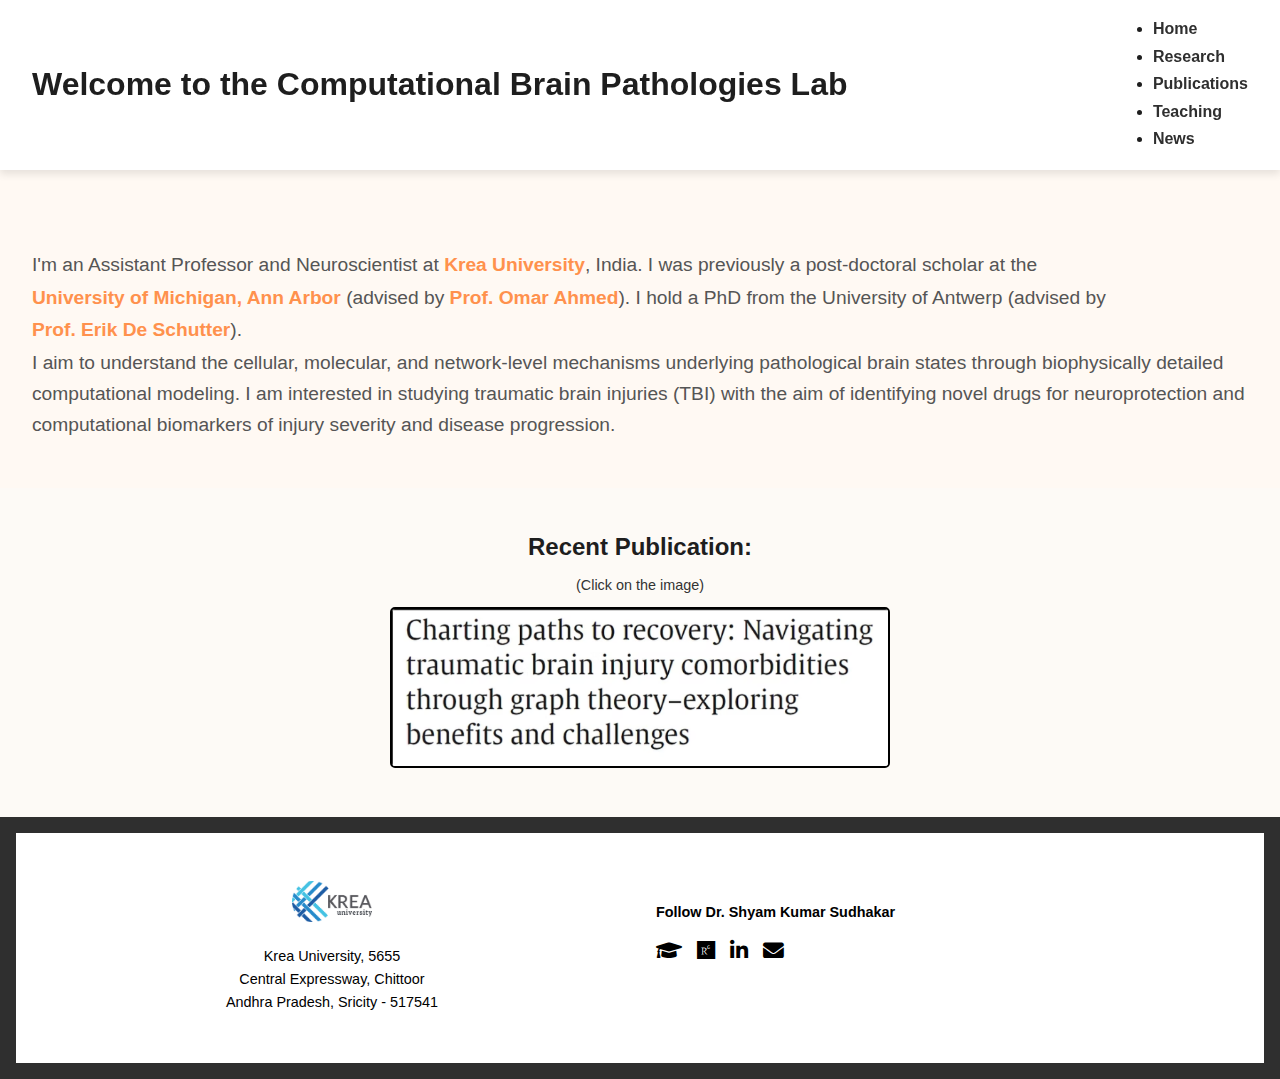
<file: index.html>
<!DOCTYPE html>
<html lang="en">
<head>
    <meta charset="UTF-8">
    <meta name="viewport" content="width=device-width, initial-scale=1.0">
    <title>Shyam Sudhakar - Home</title>
    <link rel="stylesheet" href="styles.css">
    <script src="script.js"></script>
    <link rel="stylesheet" href="https://cdnjs.cloudflare.com/ajax/libs/font-awesome/5.15.4/css/all.min.css">
<body>
    <header>
        <h1>Welcome to the Computational Brain Pathologies Lab</h1>
        <nav>
            <ul>
                <li><a href="index.html">Home</a></li>
                <li><a href="research.html">Research</a></li>
                <li><a href="publications.html">Publications</a></li>
                <li><a href="teaching.html">Teaching</a></li>
                <li><a href="news.html">News</a></li>
            </ul>
        </nav>
    </header>
    
    <section class="hero">
        <p>I'm an Assistant Professor and Neuroscientist at <a href="https://krea.edu.in/">Krea University</a>, India. I was previously a post-doctoral scholar at the <a href="https://umich.edu/">University of Michigan, Ann Arbor</a> (advised by <a href="https://www.omarlab.org/">Prof. Omar Ahmed</a>). I hold a PhD from the University of Antwerp (advised by <a href="https://groups.oist.jp/cnu/erik-de-schutter">Prof. Erik De Schutter</a>).</p>
        <p>I aim to understand the cellular, molecular, and network-level mechanisms underlying pathological brain states through biophysically detailed computational modeling. I am interested in studying traumatic brain injuries (TBI) with the aim of identifying novel drugs for neuroprotection and computational biomarkers of injury severity and disease progression.</p>
    </section>
    
<style>
  .content {
    text-align: center;
    margin: 40px 0;
  }

  .content h2 {
    font-size: 1.5em;
    margin-bottom: 0.3em;
  }

  .content p {
    font-size: 0.9em;
    color: #333;
    margin-bottom: 10px;
  }

  .publication-img {
    max-width: 500px;
    width: 100%;
    height: auto;
    border: 2px solid #000; /* Optional for nice framing */
    border-radius: 5px;
    transition: transform 0.3s;
  }

  .publication-img:hover {
    transform: scale(1.03);
    cursor: pointer;
  }
</style>

<section class="content">
  <h2>Recent Publication:</h2>
  <p>(Click on the image)</p>
  <a href="https://www.sciencedirect.com/science/article/pii/S2949921624000024" target="_blank" rel="noopener noreferrer">
    <img src="images/thumbnail.png" alt="Recent publication" class="publication-img">
  </a>
</section>


    <footer>
            <div class="footer-top">
        <div class="footer-container">
          <div class="footer-section">
            <img src="Krea Logo.png" alt="KRea Logo" class="footer-logo" />
            <p>Krea University, 5655<br>Central Expressway, Chittoor <br>Andhra Pradesh, Sricity - 517541</p>
          </div>
          <div class="footer-section">

           <style>
  .social-follow-container {
    display: flex;
    flex-direction: column;
    align-items: flex-start; /* Align to the left, change to center if needed */
    gap: 10px;
    margin-top: 20px;
  }

  .social-follow-container h4 {
    margin: 0;
  }

  .social-icons {
    display: flex;
    gap: 15px;
    font-size: 24px;
  }

  .social-icons a {
    color: #000;
    transition: color 0.3s;
  }

  .social-icons a:hover {
    color: #0077b5;
  }
</style>

<div class="social-follow-container">
  <h4>Follow Dr. Shyam Kumar Sudhakar</h4>
  <div class="social-icons">
    <a href="https://scholar.google.com/citations?user=Zm7WsIsAAAAJ" target="_blank" title="Google Scholar">
      <i class="fas fa-graduation-cap"></i>
    </a>
    <a href="https://www.researchgate.net/profile/Shyam-Sudhakar-4" target="_blank" title="ResearchGate">
      <i class="fab fa-researchgate"></i>
    </a>
    <a href="https://www.linkedin.com/in/shyam-kumar-sudhakar-6b953118a/" target="_blank" title="LinkedIn">
      <i class="fab fa-linkedin-in"></i>
    </a>
    <a href="mailto:shyamkumar.sudhakar@krea.edu.in" target="_blank" title="Email">
      <i class="fas fa-envelope"></i>
    </a>
  </div>
</div>

    
      <script src="script.js"></script>
      <!-- AOS Animation -->
<script src="https://unpkg.com/aos@2.3.1/dist/aos.js"></script>
<link href="https://unpkg.com/aos@2.3.1/dist/aos.css" rel="stylesheet" />
<script>
  AOS.init({
    duration: 1000,
    once: true
  });
</script>
</body>
</html>
</file>
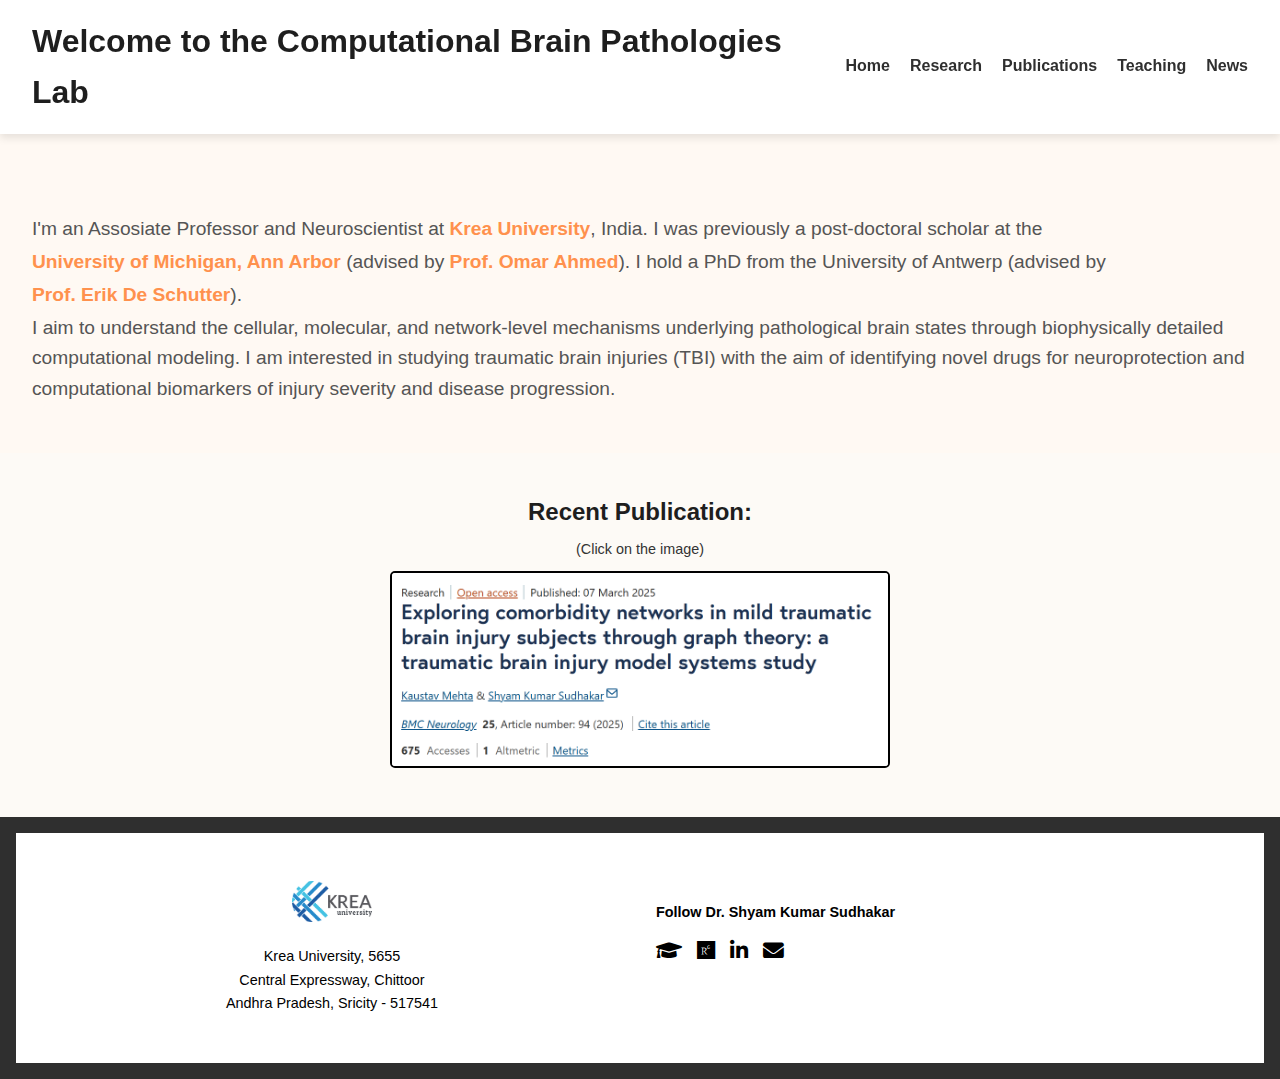
<file: public/index.html>
<!DOCTYPE html>
<html lang="en">
<head>
    <meta charset="UTF-8">
    <meta name="viewport" content="width=device-width, initial-scale=1.0">
    <title>Shyam Sudhakar - Home</title>
    <link rel="stylesheet" href="styles.css">
    <script src="script.js" defer></script>
    <link rel="stylesheet" href="https://cdnjs.cloudflare.com/ajax/libs/font-awesome/5.15.4/css/all.min.css">
<body>
<header>
  <h1>Welcome to the Computational Brain Pathologies Lab</h1>
  <button class="menu-toggle" onclick="toggleMenu()">☰</button>

  <nav id="navbar">
    <ul>
      <li><a href="index.html">Home</a></li>
      <li><a href="research.html">Research</a></li>
      <li><a href="publications.html">Publications</a></li>
      <li><a href="teaching.html">Teaching</a></li>
      <li><a href="news.html">News</a></li>
    </ul>
  </nav>
</header>


    
    <section class="hero">
        <p>I'm an Assosiate Professor and Neuroscientist at <a href="https://krea.edu.in/">Krea University</a>, India. I was previously a post-doctoral scholar at the <a href="https://umich.edu/">University of Michigan, Ann Arbor</a> (advised by <a href="https://www.omarlab.org/">Prof. Omar Ahmed</a>). I hold a PhD from the University of Antwerp (advised by <a href="https://www.oist.jp/research/research-units/cnu/erik-de-schutter">Prof. Erik De Schutter</a>).</p>
        <p>I aim to understand the cellular, molecular, and network-level mechanisms underlying pathological brain states through biophysically detailed computational modeling. I am interested in studying traumatic brain injuries (TBI) with the aim of identifying novel drugs for neuroprotection and computational biomarkers of injury severity and disease progression.</p>
    </section>
    
<style>
  .content {
    text-align: center;
    margin: 40px 0;
  }

  .content h2 {
    font-size: 1.5em;
    margin-bottom: 0.3em;
  }

  .content p {
    font-size: 0.9em;
    color: #333;
    margin-bottom: 10px;
  }

  .publication-img {
    max-width: 500px;
    width: 100%;
    height: auto;
    border: 2px solid #000; /* Optional for nice framing */
    border-radius: 5px;
    transition: transform 0.3s;
  }

  .publication-img:hover {
    transform: scale(1.03);
    cursor: pointer;
  }
</style>

<section class="content">
  <h2>Recent Publication:</h2>
  <p>(Click on the image)</p>
  <a href="https://bmcneurol.biomedcentral.com/articles/10.1186/s12883-025-04102-x" target="_blank" rel="noopener noreferrer">
<img src="images/Recent_Publications.png" alt="Recent publication" class="publication-img">

  </a>
</section>


    <footer>
            <div class="footer-top">
        <div class="footer-container">
          <div class="footer-section">
            <img src="[data-uri]" alt="KRea Logo" class="footer-logo" />
            <p>Krea University, 5655<br>Central Expressway, Chittoor <br>Andhra Pradesh, Sricity - 517541</p>
          </div>
          <div class="footer-section">

           <style>
  .social-follow-container {
    display: flex;
    flex-direction: column;
    align-items: flex-start;
    gap: 10px;
    margin-top: 20px;
  }

  .social-follow-container h4 {
    margin: 0;
  }

  .social-icons {
    display: flex;
    gap: 15px;
    font-size: 24px;
  }

  .social-icons a {
    color: #000;
    transition: color 0.3s;
  }

  .social-icons a:hover {
    color: #0077b5;
  }
</style>

<div class="social-follow-container">
  <h4>Follow Dr. Shyam Kumar Sudhakar</h4>
  <div class="social-icons">
    <a href="https://scholar.google.com/citations?user=Zm7WsIsAAAAJ" target="_blank" title="Google Scholar">
      <i class="fas fa-graduation-cap"></i>
    </a>
    <a href="https://www.researchgate.net/profile/Shyam-Sudhakar-4" target="_blank" title="ResearchGate">
      <i class="fab fa-researchgate"></i>
    </a>
    <a href="https://www.linkedin.com/in/shyam-kumar-sudhakar-6b953118a/" target="_blank" title="LinkedIn">
      <i class="fab fa-linkedin-in"></i>
    </a>
    <a href="mailto:shyamkumar.sudhakar@krea.edu.in" target="_blank" title="Email">
      <i class="fas fa-envelope"></i>
    </a>
  </div>
</div>

    
      <script src="script.js"></script>
<script src="https://unpkg.com/aos@2.3.1/dist/aos.js"></script>
<link href="https://unpkg.com/aos@2.3.1/dist/aos.css" rel="stylesheet" />
<script>
  AOS.init({
    duration: 1000,
    once: true
  });
  function toggleMenu() {
    const nav = document.getElementById('navbar');
    nav.classList.toggle('show');
  }

  // Optional: close nav when a link is clicked
  document.querySelectorAll('#navbar a').forEach(link => {
    link.addEventListener('click', () => {
      document.getElementById('navbar').classList.remove('show');
    });
  });
</script>
</body>
</html>
</file>
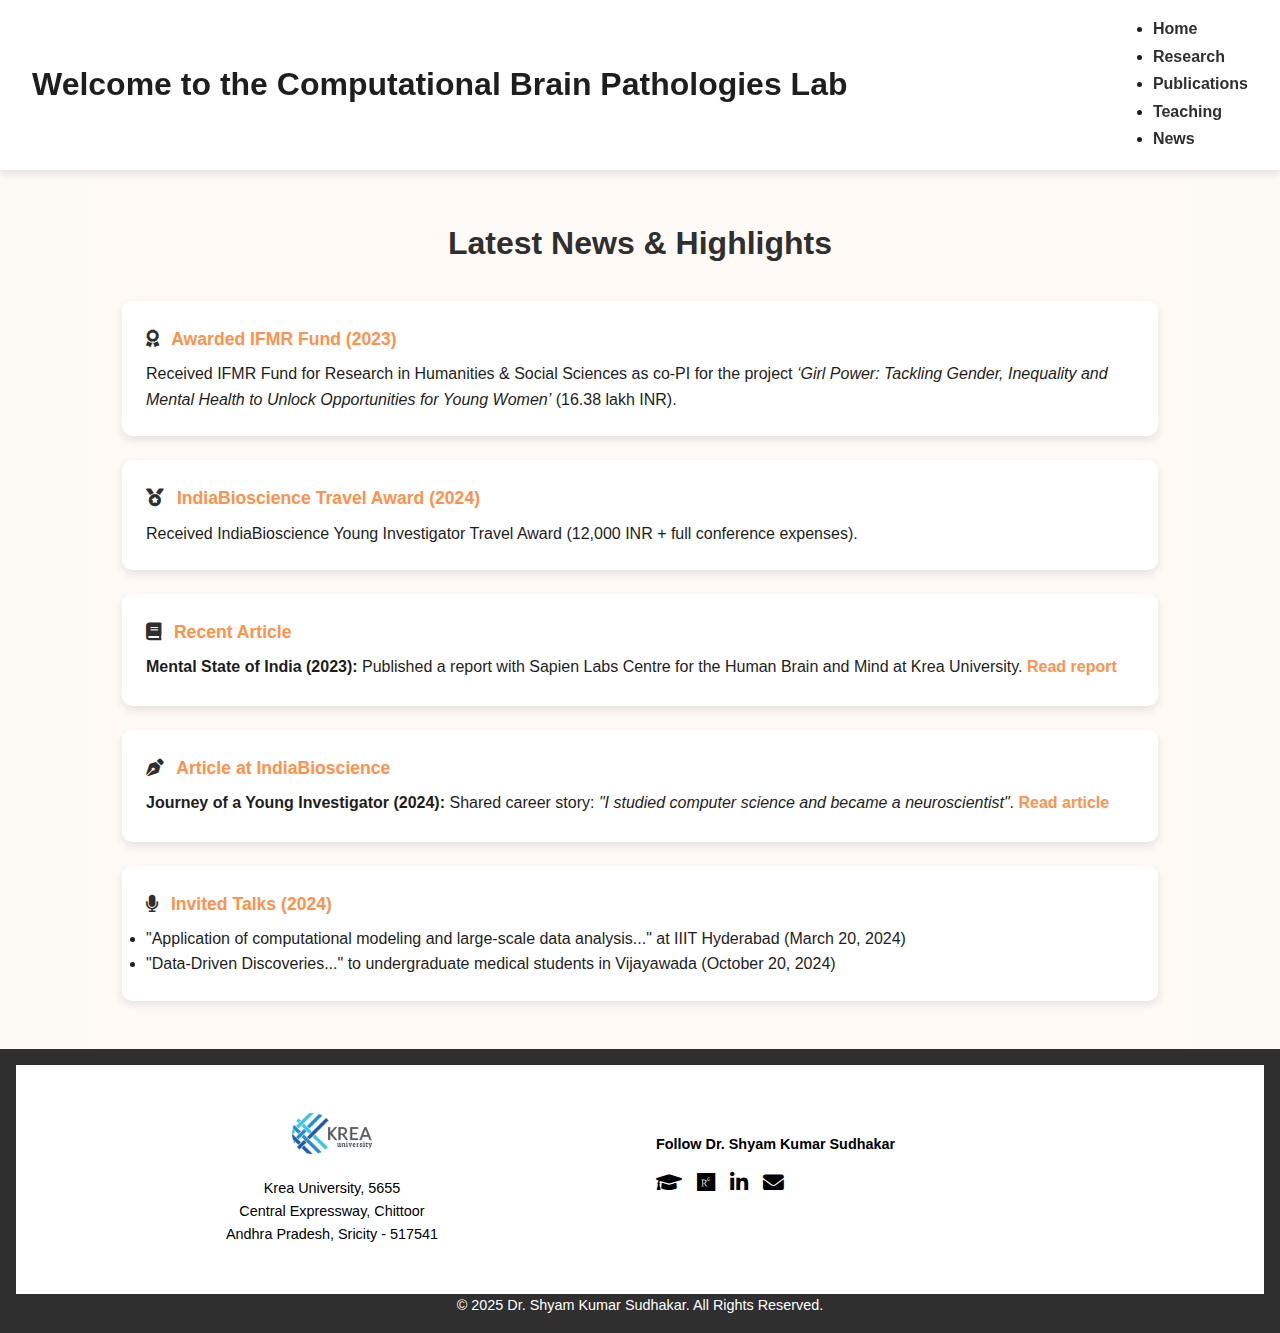
<file: news.html>
<!DOCTYPE html>
<html lang="en">
<head>
  <meta charset="UTF-8" />
  <meta name="viewport" content="width=device-width, initial-scale=1.0"/>
  <title>Shyam Sudhakar - News</title>
  <link rel="stylesheet" href="styles.css" />
  <script src="script.js"></script>
  <link rel="stylesheet" href="https://cdnjs.cloudflare.com/ajax/libs/font-awesome/5.15.4/css/all.min.css" />
</head>
<body>
  <header>
    <h1>Welcome to the Computational Brain Pathologies Lab</h1>
    <nav>
      <ul>
        <li><a href="index.html">Home</a></li>
        <li><a href="research.html">Research</a></li>
        <li><a href="publications.html">Publications</a></li>
        <li><a href="teaching.html">Teaching</a></li>
        <li><a href="news.html">News</a></li>
      </ul>
    </nav>
  </header>

  <section class="research-section">
    <h2 class="section-title">Latest News & Highlights</h2>
    <div class="experience-grid">

      <div class="exp-card">
        <h3><i class="fas fa-award"></i> Awarded IFMR Fund (2023)</h3>
        <p>Received IFMR Fund for Research in Humanities & Social Sciences as co-PI for the project <em>‘Girl Power: Tackling Gender, Inequality and Mental Health to Unlock Opportunities for Young Women’</em> (16.38 lakh INR).</p>
      </div>

      <div class="exp-card">
        <h3><i class="fas fa-medal"></i> IndiaBioscience Travel Award (2024)</h3>
        <p>Received IndiaBioscience Young Investigator Travel Award (12,000 INR + full conference expenses).</p>
      </div>

      <div class="exp-card">
        <h3><i class="fas fa-book"></i> Recent Article</h3>
        <p><strong>Mental State of India (2023):</strong> Published a report with Sapien Labs Centre for the Human Brain and Mind at Krea University. <a href="https://krea.edu.in/wp-content/uploads/2023/10/Mental_State_of_India.pdf" target="_blank">Read report</a></p>
      </div>

      <div class="exp-card">
        <h3><i class="fas fa-pen-nib"></i> Article at IndiaBioscience</h3>
        <p><strong>Journey of a Young Investigator (2024):</strong> Shared career story: <em>"I studied computer science and became a neuroscientist"</em>. <a href="https://indiabioscience.org/columns/journey-of-a-yi/i-studied-computer-science-and-became-a-neuroscientist" target="_blank">Read article</a></p>
      </div>

      <div class="exp-card">
        <h3><i class="fas fa-microphone"></i> Invited Talks (2024)</h3>
        <ul>
          <li>"Application of computational modeling and large-scale data analysis..." at IIIT Hyderabad (March 20, 2024)</li>
          <li>"Data-Driven Discoveries..." to undergraduate medical students in Vijayawada (October 20, 2024)</li>
        </ul>
      </div>

    </div>
  </section>

  <footer>
    <div class="footer-top">
      <div class="footer-container">
                   <style>
  .social-follow-container {
    display: flex;
    flex-direction: column;
    align-items: flex-start; /* Align to the left, change to center if needed */
    gap: 10px;
    margin-top: 20px;
  }

  .social-follow-container h4 {
    margin: 0;
  }

  .social-icons {
    display: flex;
    gap: 15px;
    font-size: 24px;
  }

  .social-icons a {
    color: #000;
    transition: color 0.3s;
  }

  .social-icons a:hover {
    color: #0077b5;
  }
</style>
        <div class="footer-section">
          <img src="Krea Logo.png" alt="KRea Logo" class="footer-logo" />
          <p>Krea University, 5655<br>Central Expressway, Chittoor <br>Andhra Pradesh, Sricity - 517541</p>
        </div>
        <div class="footer-section">
          <div class="social-follow-container">
            <h4>Follow Dr. Shyam Kumar Sudhakar</h4>
            <div class="social-icons">
              <a href="https://scholar.google.com/citations?user=Zm7WsIsAAAAJ" target="_blank" title="Google Scholar">
                <i class="fas fa-graduation-cap"></i>
              </a>
              <a href="https://www.researchgate.net/profile/Shyam-Sudhakar-4" target="_blank" title="ResearchGate">
                <i class="fab fa-researchgate"></i>
              </a>
              <a href="https://www.linkedin.com/in/shyam-kumar-sudhakar-6b953118a/" target="_blank" title="LinkedIn">
                <i class="fab fa-linkedin-in"></i>
              </a>
              <a href="mailto:shyamkumar.sudhakar@krea.edu.in" target="_blank" title="Email">
                <i class="fas fa-envelope"></i>
              </a>
            </div>
          </div>
        </div>
      </div>
    </div>
    <p>&copy; 2025 Dr. Shyam Kumar Sudhakar. All Rights Reserved.</p>
  </footer>

  <script src="script.js"></script>
  <!-- AOS Animation -->
  <script src="https://unpkg.com/aos@2.3.1/dist/aos.js"></script>
  <link href="https://unpkg.com/aos@2.3.1/dist/aos.css" rel="stylesheet" />
  <script>
    AOS.init({
      duration: 1000,
      once: true
    });
  </script>
</body>
</html>
</file>
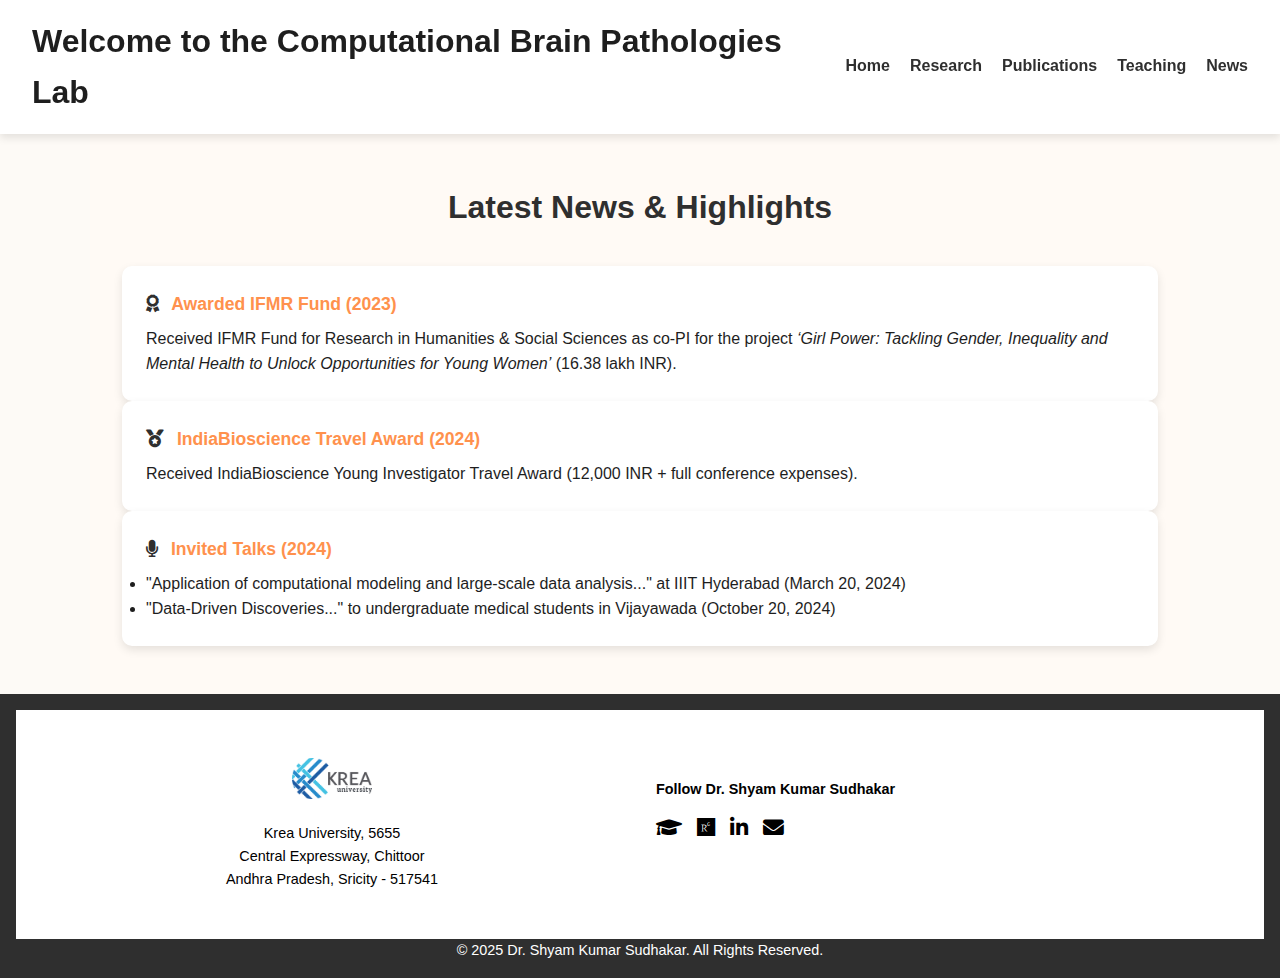
<file: public/news.html>
<!DOCTYPE html>
<html lang="en">
<head>
  <meta charset="UTF-8" />
  <meta name="viewport" content="width=device-width, initial-scale=1.0"/>
  <title>Shyam Sudhakar - News</title>
  <link rel="stylesheet" href="styles.css" />
  <script src="script.js"></script>
  <link rel="stylesheet" href="https://cdnjs.cloudflare.com/ajax/libs/font-awesome/5.15.4/css/all.min.css" />
</head>
<body>
      <header>
  <h1>Welcome to the Computational Brain Pathologies Lab</h1>
  <button class="menu-toggle" onclick="toggleMenu()">☰</button>
  <style>
    .menu-toggle {
  display: none;
  font-size: 1.8rem;
  background: none;
  border: none;
  cursor: pointer;
}

@media (max-width: 768px) {
  nav ul {
    display: none;
    flex-direction: column;
    background-color: white;
    position: absolute;
    top: 60px;
    right: 10px;
    padding: 15px;
    border: 1px solid #ccc;
    border-radius: 10px;
    z-index: 999;
  }

  nav.show ul {
    display: block;
  }

  .menu-toggle {
    display: block;
  }
}
  </style>


  <nav id="navbar">
    <ul>
      <li><a href="index.html">Home</a></li>
      <li><a href="research.html">Research</a></li>
      <li><a href="publications.html">Publications</a></li>
      <li><a href="teaching.html">Teaching</a></li>
      <li><a href="news.html">News</a></li>
    </ul>
  </nav>
</header>


  <section class="research-section">

    <h2 class="section-title">Latest News & Highlights</h2>
    <div class="experience-grid">

      <div class="exp-card">
        <h3><i class="fas fa-award"></i> Awarded IFMR Fund (2023)</h3>
        <p>Received IFMR Fund for Research in Humanities & Social Sciences as co-PI for the project <em>‘Girl Power: Tackling Gender, Inequality and Mental Health to Unlock Opportunities for Young Women’</em> (16.38 lakh INR).</p>
      </div>

      <div class="exp-card">
        <h3><i class="fas fa-medal"></i> IndiaBioscience Travel Award (2024)</h3>
        <p>Received IndiaBioscience Young Investigator Travel Award (12,000 INR + full conference expenses).</p>
      </div>

      

      <div class="exp-card">
        <h3><i class="fas fa-microphone"></i> Invited Talks (2024)</h3>
        <ul>
          <li>"Application of computational modeling and large-scale data analysis..." at IIIT Hyderabad (March 20, 2024)</li>
          <li>"Data-Driven Discoveries..." to undergraduate medical students in Vijayawada (October 20, 2024)</li>
        </ul>
      </div>

    </div>
  </section>

  <footer>
    <div class="footer-top">
      <div class="footer-container">
                   <style>
  .social-follow-container {
    display: flex;
    flex-direction: column;
    align-items: flex-start; /* Align to the left, change to center if needed */
    gap: 10px;
    margin-top: 20px;
  }

  .social-follow-container h4 {
    margin: 0;
  }

  .social-icons {
    display: flex;
    gap: 15px;
    font-size: 24px;
  }

  .social-icons a {
    color: #000;
    transition: color 0.3s;
  }

  .social-icons a:hover {
    color: #0077b5;
  }
</style>
        <div class="footer-section">
          <img src="[data-uri]" alt="KRea Logo" class="footer-logo" />
          <p>Krea University, 5655<br>Central Expressway, Chittoor <br>Andhra Pradesh, Sricity - 517541</p>
        </div>
        <div class="footer-section">
          <div class="social-follow-container">
            <h4>Follow Dr. Shyam Kumar Sudhakar</h4>
            <div class="social-icons">
              <a href="https://scholar.google.com/citations?user=Zm7WsIsAAAAJ" target="_blank" title="Google Scholar">
                <i class="fas fa-graduation-cap"></i>
              </a>
              <a href="https://www.researchgate.net/profile/Shyam-Sudhakar-4" target="_blank" title="ResearchGate">
                <i class="fab fa-researchgate"></i>
              </a>
              <a href="https://www.linkedin.com/in/shyam-kumar-sudhakar-6b953118a/" target="_blank" title="LinkedIn">
                <i class="fab fa-linkedin-in"></i>
              </a>
              <a href="mailto:shyamkumar.sudhakar@krea.edu.in" target="_blank" title="Email">
                <i class="fas fa-envelope"></i>
              </a>
            </div>
          </div>
        </div>
      </div>
    </div>
    <p>&copy; 2025 Dr. Shyam Kumar Sudhakar. All Rights Reserved.</p>
  </footer>

  <script src="script.js"></script>
  <!-- AOS Animation -->
  <script src="https://unpkg.com/aos@2.3.1/dist/aos.js"></script>
  <link href="https://unpkg.com/aos@2.3.1/dist/aos.css" rel="stylesheet" />
  <script>
    AOS.init({
      duration: 1000,
      once: true
    });
  </script>
</body>
</html>
</file>
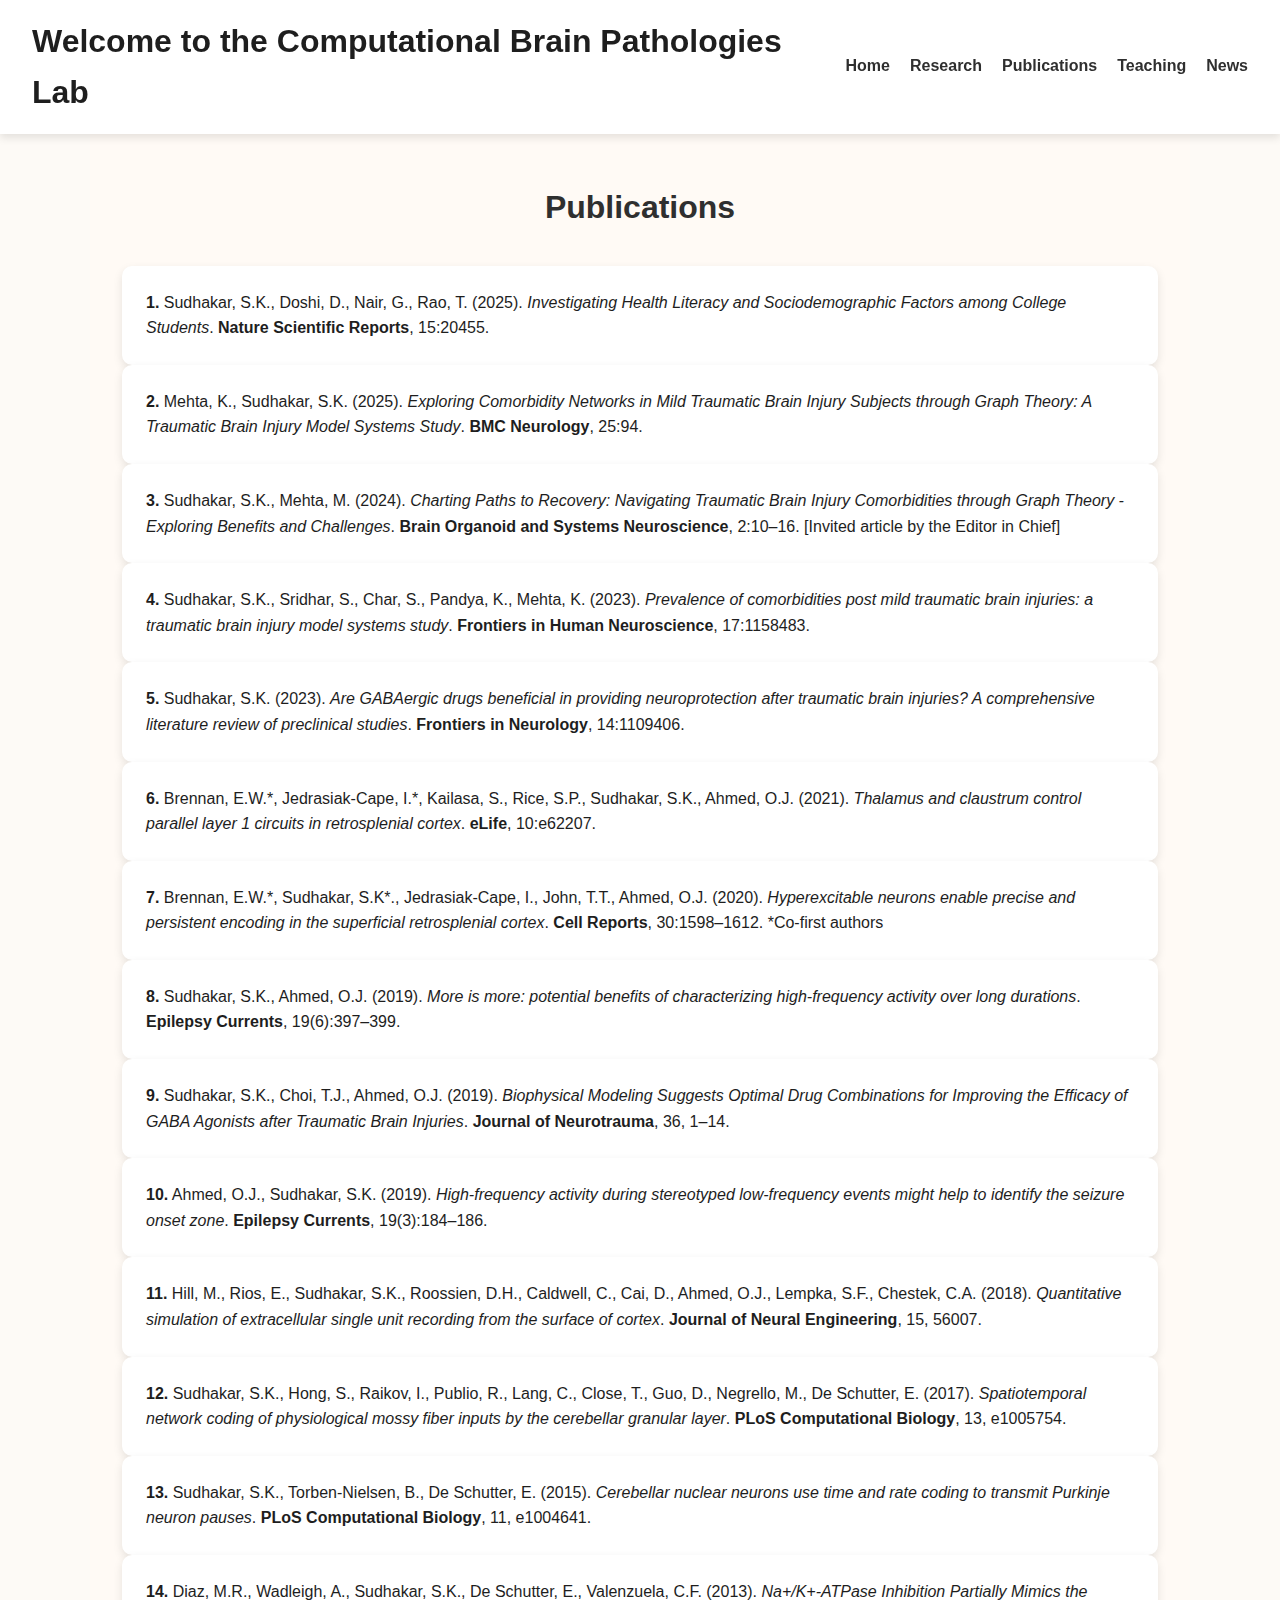
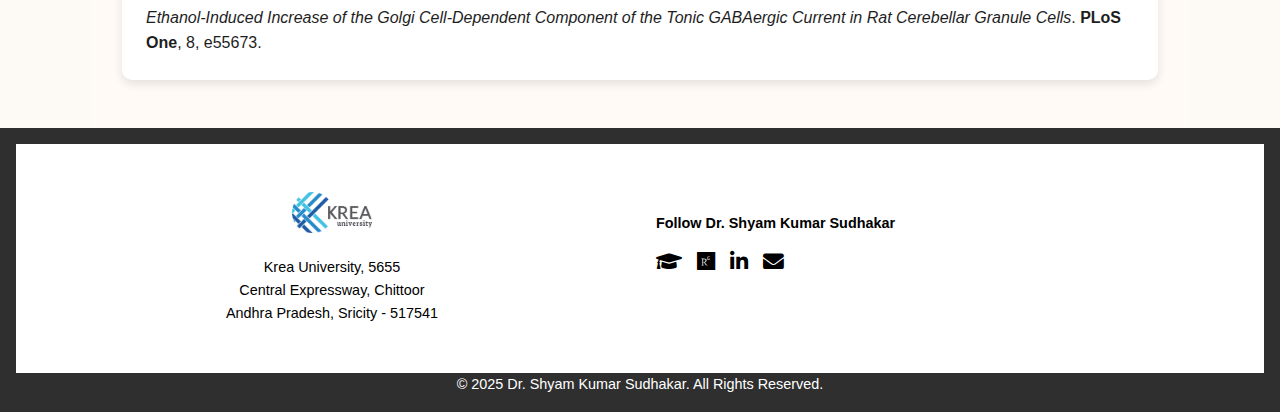
<file: public/publications.html>
<!DOCTYPE html>
<html lang="en">
<head>
  <meta charset="UTF-8" />
  <meta name="viewport" content="width=device-width, initial-scale=1.0"/>
  <title>Shyam Sudhakar - Publications</title>
  <link rel="stylesheet" href="styles.css" />
  <script src="script.js"></script>
  <link rel="stylesheet" href="https://cdnjs.cloudflare.com/ajax/libs/font-awesome/5.15.4/css/all.min.css" />
</head>
<body>
    <header>
  <h1>Welcome to the Computational Brain Pathologies Lab</h1>
  <button class="menu-toggle" onclick="toggleMenu()">☰</button>
  <style>
    .menu-toggle {
  display: none;
  font-size: 1.8rem;
  background: none;
  border: none;
  cursor: pointer;
}

@media (max-width: 768px) {
  nav ul {
    display: none;
    flex-direction: column;
    background-color: white;
    position: absolute;
    top: 60px;
    right: 10px;
    padding: 15px;
    border: 1px solid #ccc;
    border-radius: 10px;
    z-index: 999;
  }

  nav.show ul {
    display: block;
  }

  .menu-toggle {
    display: block;
  }
}
  </style>
    <nav id="navbar" class="show"> <!-- toggles -->

    <ul>
      <li><a href="index.html">Home</a></li>
      <li><a href="research.html">Research</a></li>
      <li><a href="publications.html">Publications</a></li>
      <li><a href="teaching.html">Teaching</a></li>
      <li><a href="news.html">News</a></li>
    </ul>
  </nav>
</header>


<section class="research-section">
  <h2 class="section-title">Publications</h2>

  <div class="experience-grid">

    <div class="exp-card">
      <p><strong>1.</strong> Sudhakar, S.K., Doshi, D., Nair, G., Rao, T. (2025). 
      <em>Investigating Health Literacy and Sociodemographic Factors among College Students</em>. 
      <strong>Nature Scientific Reports</strong>, 15:20455.</p>
    </div>

    <div class="exp-card">
      <p><strong>2.</strong> Mehta, K., Sudhakar, S.K. (2025). 
      <em>Exploring Comorbidity Networks in Mild Traumatic Brain Injury Subjects through Graph Theory: A Traumatic Brain Injury Model Systems Study</em>. 
      <strong>BMC Neurology</strong>, 25:94.</p>
    </div>

    <div class="exp-card">
      <p><strong>3.</strong> Sudhakar, S.K., Mehta, M. (2024). 
      <em>Charting Paths to Recovery: Navigating Traumatic Brain Injury Comorbidities through Graph Theory - Exploring Benefits and Challenges</em>. 
      <strong>Brain Organoid and Systems Neuroscience</strong>, 2:10–16. [Invited article by the Editor in Chief]</p>
    </div>

    <div class="exp-card">
      <p><strong>4.</strong> Sudhakar, S.K., Sridhar, S., Char, S., Pandya, K., Mehta, K. (2023). 
      <em>Prevalence of comorbidities post mild traumatic brain injuries: a traumatic brain injury model systems study</em>. 
      <strong>Frontiers in Human Neuroscience</strong>, 17:1158483.</p>
    </div>

    <div class="exp-card">
      <p><strong>5.</strong> Sudhakar, S.K. (2023). 
      <em>Are GABAergic drugs beneficial in providing neuroprotection after traumatic brain injuries? A comprehensive literature review of preclinical studies</em>. 
      <strong>Frontiers in Neurology</strong>, 14:1109406.</p>
    </div>

    <div class="exp-card">
      <p><strong>6.</strong> Brennan, E.W.*, Jedrasiak-Cape, I.*, Kailasa, S., Rice, S.P., Sudhakar, S.K., Ahmed, O.J. (2021). 
      <em>Thalamus and claustrum control parallel layer 1 circuits in retrosplenial cortex</em>. 
      <strong>eLife</strong>, 10:e62207.</p>
    </div>

    <div class="exp-card">
      <p><strong>7.</strong> Brennan, E.W.*, Sudhakar, S.K*., Jedrasiak-Cape, I., John, T.T., Ahmed, O.J. (2020). 
      <em>Hyperexcitable neurons enable precise and persistent encoding in the superficial retrosplenial cortex</em>. 
      <strong>Cell Reports</strong>, 30:1598–1612. *Co-first authors</p>
    </div>

    <div class="exp-card">
      <p><strong>8.</strong> Sudhakar, S.K., Ahmed, O.J. (2019). 
      <em>More is more: potential benefits of characterizing high-frequency activity over long durations</em>. 
      <strong>Epilepsy Currents</strong>, 19(6):397–399.</p>
    </div>

    <div class="exp-card">
      <p><strong>9.</strong> Sudhakar, S.K., Choi, T.J., Ahmed, O.J. (2019). 
      <em>Biophysical Modeling Suggests Optimal Drug Combinations for Improving the Efficacy of GABA Agonists after Traumatic Brain Injuries</em>. 
      <strong>Journal of Neurotrauma</strong>, 36, 1–14.</p>
    </div>

    <div class="exp-card">
      <p><strong>10.</strong> Ahmed, O.J., Sudhakar, S.K. (2019). 
      <em>High-frequency activity during stereotyped low-frequency events might help to identify the seizure onset zone</em>. 
      <strong>Epilepsy Currents</strong>, 19(3):184–186.</p>
    </div>

    <div class="exp-card">
      <p><strong>11.</strong> Hill, M., Rios, E., Sudhakar, S.K., Roossien, D.H., Caldwell, C., Cai, D., Ahmed, O.J., Lempka, S.F., Chestek, C.A. (2018). 
      <em>Quantitative simulation of extracellular single unit recording from the surface of cortex</em>. 
      <strong>Journal of Neural Engineering</strong>, 15, 56007.</p>
    </div>

    <div class="exp-card">
      <p><strong>12.</strong> Sudhakar, S.K., Hong, S., Raikov, I., Publio, R., Lang, C., Close, T., Guo, D., Negrello, M., De Schutter, E. (2017). 
      <em>Spatiotemporal network coding of physiological mossy fiber inputs by the cerebellar granular layer</em>. 
      <strong>PLoS Computational Biology</strong>, 13, e1005754.</p>
    </div>

    <div class="exp-card">
      <p><strong>13.</strong> Sudhakar, S.K., Torben-Nielsen, B., De Schutter, E. (2015). 
      <em>Cerebellar nuclear neurons use time and rate coding to transmit Purkinje neuron pauses</em>. 
      <strong>PLoS Computational Biology</strong>, 11, e1004641.</p>
    </div>

    <div class="exp-card">
      <p><strong>14.</strong> Diaz, M.R., Wadleigh, A., Sudhakar, S.K., De Schutter, E., Valenzuela, C.F. (2013). 
      <em>Na+/K+-ATPase Inhibition Partially Mimics the Ethanol-Induced Increase of the Golgi Cell-Dependent Component of the Tonic GABAergic Current in Rat Cerebellar Granule Cells</em>. 
      <strong>PLoS One</strong>, 8, e55673.</p>
    </div>

  </div>
</section>


  <footer>
    <div class="footer-top">
      <div class="footer-container">
        <div class="footer-section">
                      <style>
  .social-follow-container {
    display: flex;
    flex-direction: column;
    align-items: flex-start; /* Align to the left, change to center if needed */
    gap: 10px;
    margin-top: 20px;
  }

  .social-follow-container h4 {
    margin: 0;
  }

  .social-icons {
    display: flex;
    gap: 15px;
    font-size: 24px;
  }

  .social-icons a {
    color: #000;
    transition: color 0.3s;
  }

  .social-icons a:hover {
    color: #0077b5;
  }
</style> 
          <img src="[data-uri]" alt="KRea Logo" class="footer-logo" />
          <p>Krea University, 5655<br>Central Expressway, Chittoor <br>Andhra Pradesh, Sricity - 517541</p>
        </div>
        <div class="footer-section">
          <div class="social-follow-container">
            <h4>Follow Dr. Shyam Kumar Sudhakar</h4>
            <div class="social-icons">
              <a href="https://scholar.google.com/citations?user=Zm7WsIsAAAAJ" target="_blank" title="Google Scholar">
                <i class="fas fa-graduation-cap"></i>
              </a>
              <a href="https://www.researchgate.net/profile/Shyam-Sudhakar-4" target="_blank" title="ResearchGate">
                <i class="fab fa-researchgate"></i>
              </a>
              <a href="https://www.linkedin.com/in/shyam-kumar-sudhakar-6b953118a/" target="_blank" title="LinkedIn">
                <i class="fab fa-linkedin-in"></i>
              </a>
              <a href="mailto:shyamkumar.sudhakar@krea.edu.in" target="_blank" title="Email">
                <i class="fas fa-envelope"></i>
              </a>
            </div>
          </div>
        </div>
      </div>
    </div>
    <p>&copy; 2025 Dr. Shyam Kumar Sudhakar. All Rights Reserved.</p>
  </footer>

  <script src="script.js"></script>
  <!-- AOS Animation -->
  <script src="https://unpkg.com/aos@2.3.1/dist/aos.js"></script>
  <link href="https://unpkg.com/aos@2.3.1/dist/aos.css" rel="stylesheet" />
  <script>
    AOS.init({
      duration: 1000,
      once: true
    });
  </script>
</body>
</html>
</file>
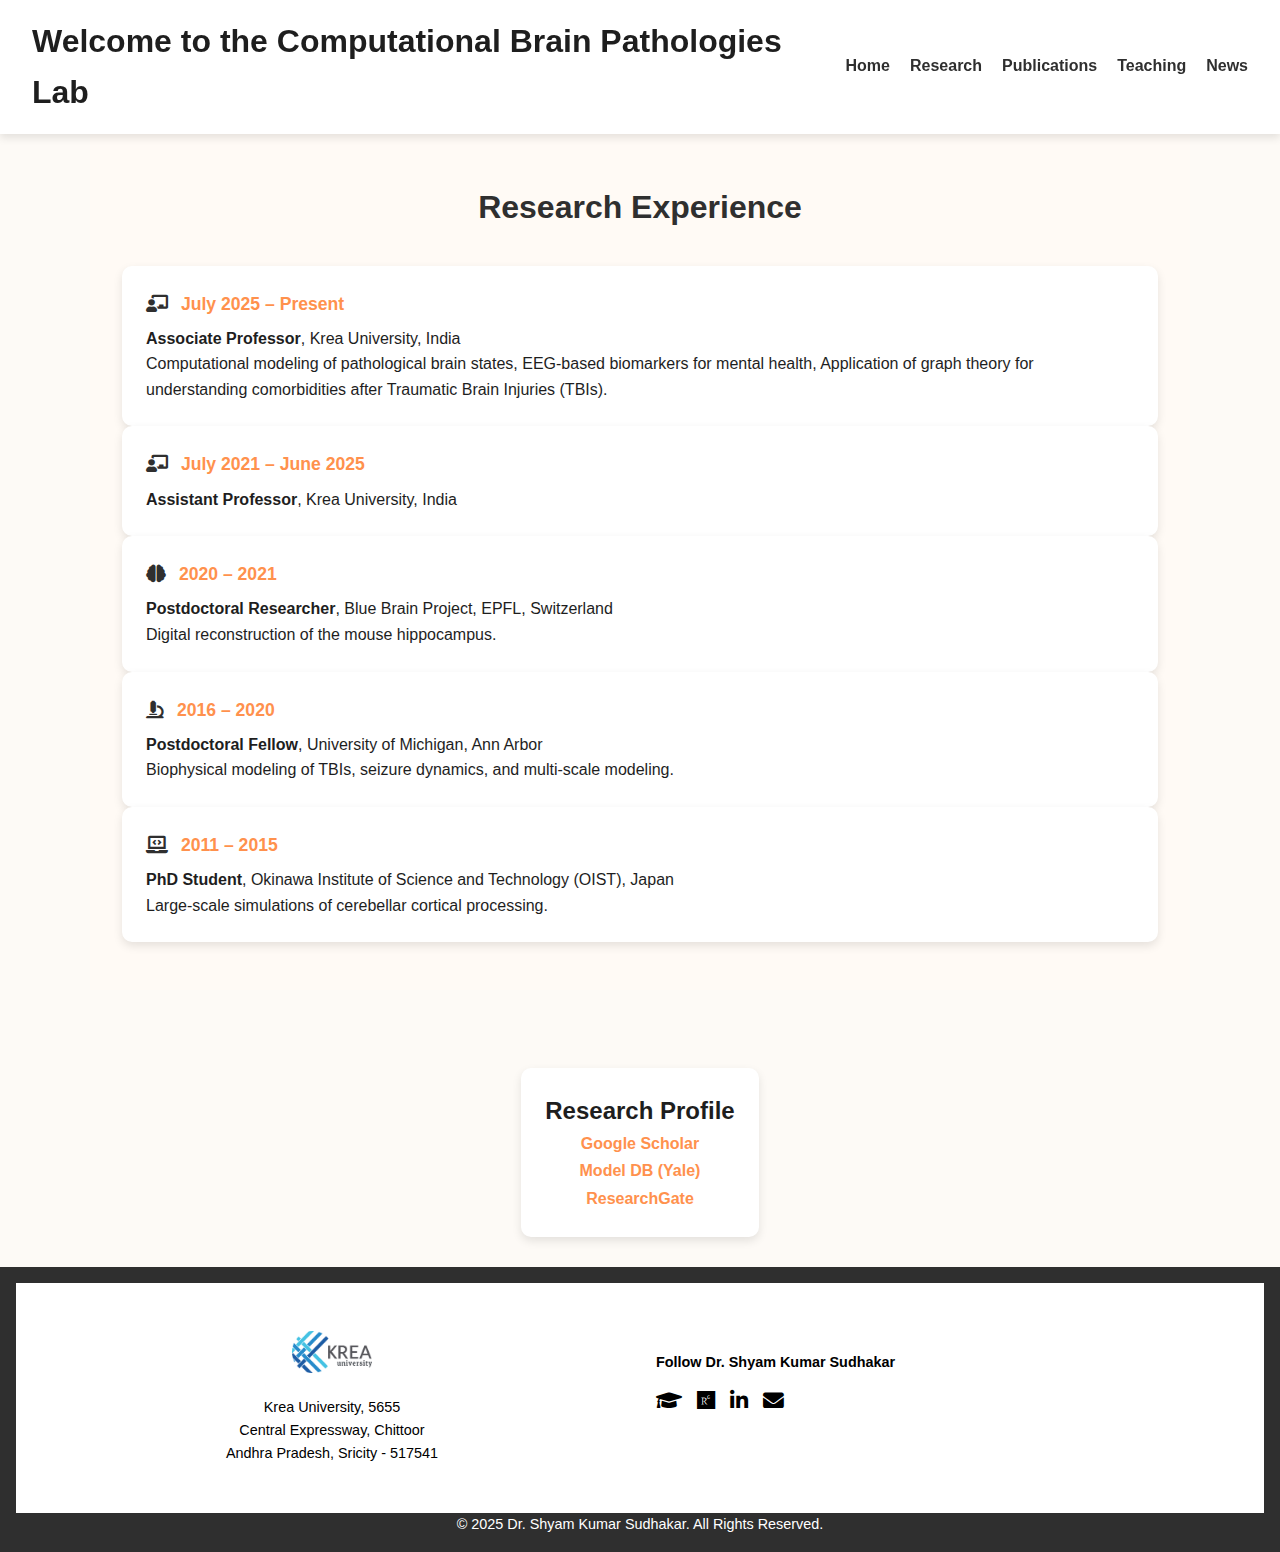
<file: public/research.html>
<!DOCTYPE html>
<html lang="en">
<head>
  <meta charset="UTF-8" />
  <meta name="viewport" content="width=device-width, initial-scale=1.0"/>
  <title>Shyam Sudhakar - Research</title>
  <link rel="stylesheet" href="styles.css" />
  <script src="script.js"></script>
  <link rel="stylesheet" href="https://cdnjs.cloudflare.com/ajax/libs/font-awesome/5.15.4/css/all.min.css" />
</head>
<body>
    <header>
  <h1>Welcome to the Computational Brain Pathologies Lab</h1>
  <button class="menu-toggle" onclick="toggleMenu()">☰</button>
  <style>
    .menu-toggle {
  display: none;
  font-size: 1.8rem;
  background: none;
  border: none;
  cursor: pointer;
}

@media (max-width: 768px) {
  nav ul {
    display: none;
    flex-direction: column;
    background-color: white;
    position: absolute;
    top: 60px;
    right: 10px;
    padding: 15px;
    border: 1px solid #ccc;
    border-radius: 10px;
    z-index: 999;
  }

  nav.show ul {
    display: block;
  }

  .menu-toggle {
    display: block;
  }
}
  </style>


  <nav id="navbar">
    <ul>
      <li><a href="index.html">Home</a></li>
      <li><a href="research.html">Research</a></li>
      <li><a href="publications.html">Publications</a></li>
      <li><a href="teaching.html">Teaching</a></li>
      <li><a href="news.html">News</a></li>
    </ul>
  </nav>
</header>


<section class="research-section">
  <h2 class="section-title">Research Experience</h2>

  <div class="experience-grid">

    <div class="exp-card">
      <h3><i class="fas fa-chalkboard-teacher"></i> July 2025 – Present</h3>
      <p><strong>Associate Professor</strong>, Krea University, India<br>
      Computational modeling of pathological brain states, EEG-based biomarkers for mental health, Application of graph theory for understanding comorbidities after Traumatic Brain Injuries (TBIs).
      </p>
    </div>

    <div class="exp-card">
      <h3><i class="fas fa-chalkboard-teacher"></i> July 2021 – June 2025</h3>
      <p><strong>Assistant Professor</strong>, Krea University, India</p>
    </div>

    <div class="exp-card">
      <h3><i class="fas fa-brain"></i> 2020 – 2021</h3>
      <p><strong>Postdoctoral Researcher</strong>, Blue Brain Project, EPFL, Switzerland<br>
      Digital reconstruction of the mouse hippocampus.
      </p>
    </div>

    <div class="exp-card">
      <h3><i class="fas fa-microscope"></i> 2016 – 2020</h3>
      <p><strong>Postdoctoral Fellow</strong>, University of Michigan, Ann Arbor<br>
      Biophysical modeling of TBIs, seizure dynamics, and multi-scale modeling.
      </p>
    </div>

    <div class="exp-card">
      <h3><i class="fas fa-laptop-code"></i> 2011 – 2015</h3>
      <p><strong>PhD Student</strong>, Okinawa Institute of Science and Technology (OIST), Japan<br>
      Large-scale simulations of cerebellar cortical processing.
      </p>
    </div>

  </div>
</section>

    <div class="research-columns">
     <div class="exp-card" style="max-width: 600px; margin: 30px auto; text-align: center;">
  <h2>Research Profile</h2>
  <ul style="list-style: none; padding-left: 0;">
    <li><a href="https://scholar.google.com/citations?user=Zm7WsIsAAAAJ&hl=en" target="_blank">Google Scholar</a></li>
    <li><a href="https://modeldb.science/implementers/Sudhakar,%20Shyam%20Kumar%20%5Bshyamk%20at%20umich.edu%5D" target="_blank">Model DB (Yale)</a></li>
    <li><a href="https://www.researchgate.net/profile/Shyam-Sudhakar-4" target="_blank">ResearchGate</a></li>
  </ul>
</div>

      
    </div>
  </section>

  <footer>
    <div class="footer-top">
      <div class="footer-container">
        <div class="footer-section">
          <img src="[data-uri]" alt="KRea Logo" class="footer-logo" />
          <p>Krea University, 5655<br>Central Expressway, Chittoor <br>Andhra Pradesh, Sricity - 517541</p>
        </div>
        <div class="footer-section">
          <div class="social-follow-container">
            <style>
  .social-follow-container {
    display: flex;
    flex-direction: column;
    align-items: flex-start; /* Align to the left, change to center if needed */
    gap: 10px;
    margin-top: 20px;
  }

  .social-follow-container h4 {
    margin: 0;
  }

  .social-icons {
    display: flex;
    gap: 15px;
    font-size: 24px;
  }

  .social-icons a {
    color: #000;
    transition: color 0.3s;
  }

  .social-icons a:hover {
    color: #0077b5;
  }
</style>
            <h4>Follow Dr. Shyam Kumar Sudhakar</h4>
            <div class="social-icons">
              <a href="https://scholar.google.com/citations?user=Zm7WsIsAAAAJ" target="_blank" title="Google Scholar">
                <i class="fas fa-graduation-cap"></i>
              </a>
              <a href="https://www.researchgate.net/profile/Shyam-Sudhakar-4" target="_blank" title="ResearchGate">
                <i class="fab fa-researchgate"></i>
              </a>
              <a href="https://www.linkedin.com/in/shyam-kumar-sudhakar-6b953118a/" target="_blank" title="LinkedIn">
                <i class="fab fa-linkedin-in"></i>
              </a>
              <a href="mailto:shyamkumar.sudhakar@krea.edu.in" target="_blank" title="Email">
                <i class="fas fa-envelope"></i>
              </a>
            </div>
          </div>
        </div>
      </div>
    </div>
    <p>&copy; 2025 Dr. Shyam Kumar Sudhakar. All Rights Reserved.</p>
  </footer>

  <script src="script.js"></script>
  <!-- AOS Animation -->
  <script src="https://unpkg.com/aos@2.3.1/dist/aos.js"></script>
  <link href="https://unpkg.com/aos@2.3.1/dist/aos.css" rel="stylesheet" />
  <script>
    AOS.init({
      duration: 1000,
      once: true
    });
  </script>
</body>
</html>
</file>
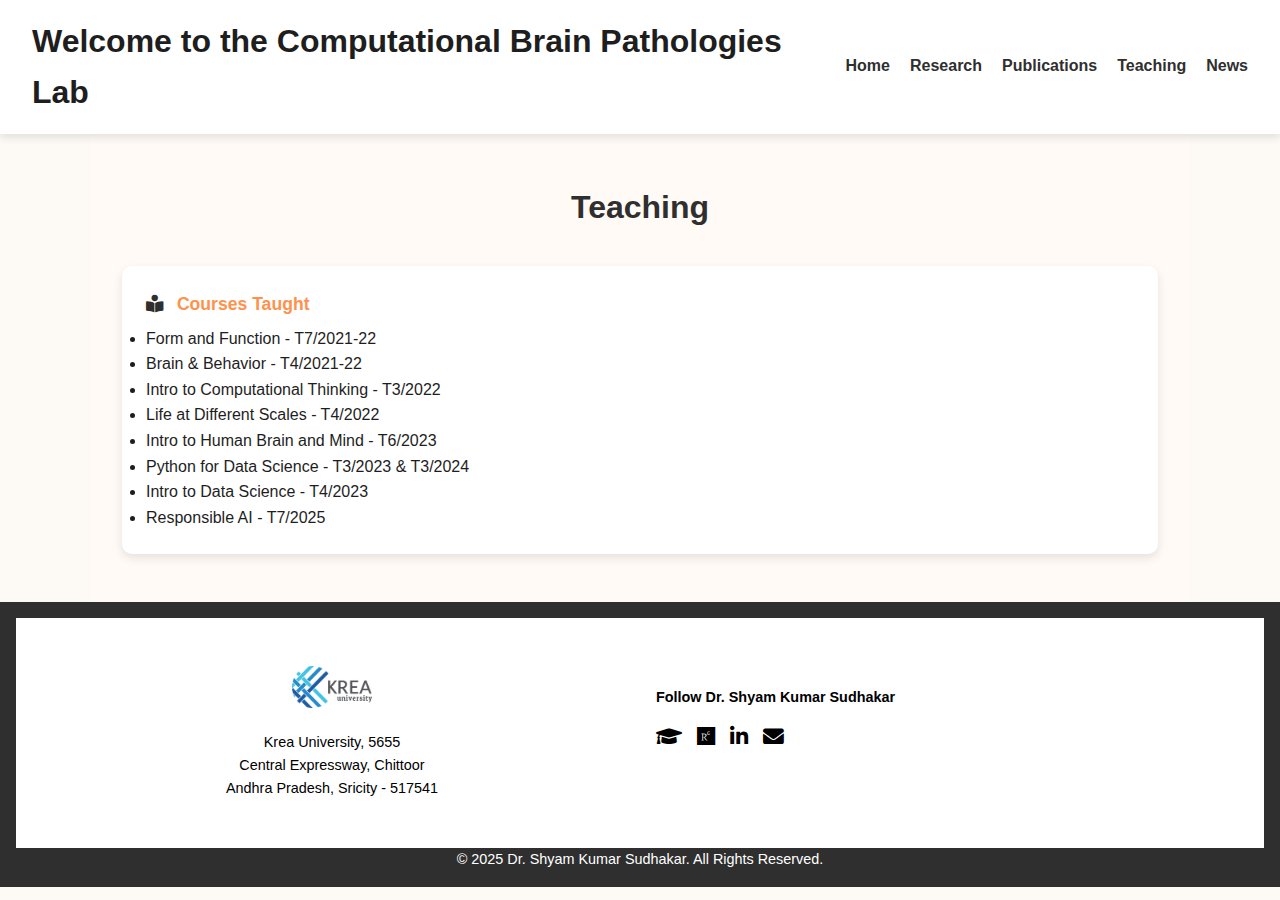
<file: public/teaching.html>
<!DOCTYPE html>
<html lang="en">
<head>
  <meta charset="UTF-8" />
  <meta name="viewport" content="width=device-width, initial-scale=1.0"/>
  <title>Shyam Sudhakar - Teaching</title>
  <link rel="stylesheet" href="styles.css" />
  <script src="script.js"></script>
  <link rel="stylesheet" href="https://cdnjs.cloudflare.com/ajax/libs/font-awesome/5.15.4/css/all.min.css" />
</head>
<body>
    <header>
  <h1>Welcome to the Computational Brain Pathologies Lab</h1>
  <button class="menu-toggle" onclick="toggleMenu()">☰</button>
  <style>
    .menu-toggle {
  display: none;
  font-size: 1.8rem;
  background: none;
  border: none;
  cursor: pointer;
}

@media (max-width: 768px) {
  nav ul {
    display: none;
    flex-direction: column;
    background-color: white;
    position: absolute;
    top: 60px;
    right: 10px;
    padding: 15px;
    border: 1px solid #ccc;
    border-radius: 10px;
    z-index: 999;
  }

  nav.show ul {
    display: block;
  }

  .menu-toggle {
    display: block;
  }
}
  </style>


  <nav id="navbar">
    <ul>
      <li><a href="index.html">Home</a></li>
      <li><a href="research.html">Research</a></li>
      <li><a href="publications.html">Publications</a></li>
      <li><a href="teaching.html">Teaching</a></li>
      <li><a href="news.html">News</a></li>
    </ul>
  </nav>
</header>


  <section class="research-section">
    <h2 class="section-title">Teaching</h2>
    <p style="text-align: center; font-size: 1.1rem;"></p>

    <div class="experience-grid">
      <div class="exp-card">
        <h3><i class="fas fa-book-reader"></i> Courses Taught</h3>
        <ul>
          <li>Form and Function - T7/2021-22</li>
          <li>Brain & Behavior - T4/2021-22</li>
          <li>Intro to Computational Thinking - T3/2022</li>
          <li>Life at Different Scales - T4/2022</li>
          <li>Intro to Human Brain and Mind - T6/2023</li>
          <li>Python for Data Science - T3/2023 & T3/2024</li>
          <li>Intro to Data Science - T4/2023</li>
          <li>Responsible AI - T7/2025</li>
        </ul>
      </div>
    </div>
  </section>

  <footer>
    <div class="footer-top">
      <div class="footer-container">
                   <style>
  .social-follow-container {
    display: flex;
    flex-direction: column;
    align-items: flex-start; /* Align to the left, change to center if needed */
    gap: 10px;
    margin-top: 20px;
  }

  .social-follow-container h4 {
    margin: 0;
  }

  .social-icons {
    display: flex;
    gap: 15px;
    font-size: 24px;
  }

  .social-icons a {
    color: #000;
    transition: color 0.3s;
  }

  .social-icons a:hover {
    color: #0077b5;
  }
</style>
        <div class="footer-section">
          <img src="[data-uri]" alt="KRea Logo" class="footer-logo" />
          <p>Krea University, 5655<br>Central Expressway, Chittoor <br>Andhra Pradesh, Sricity - 517541</p>
        </div>
        <div class="footer-section">
          <div class="social-follow-container">
            <h4>Follow Dr. Shyam Kumar Sudhakar</h4>
            <div class="social-icons">
              <a href="https://scholar.google.com/citations?user=Zm7WsIsAAAAJ" target="_blank" title="Google Scholar">
                <i class="fas fa-graduation-cap"></i>
              </a>
              <a href="https://www.researchgate.net/profile/Shyam-Sudhakar-4" target="_blank" title="ResearchGate">
                <i class="fab fa-researchgate"></i>
              </a>
              <a href="https://www.linkedin.com/in/shyam-kumar-sudhakar-6b953118a/" target="_blank" title="LinkedIn">
                <i class="fab fa-linkedin-in"></i>
              </a>
              <a href="mailto:shyamkumar.sudhakar@krea.edu.in" target="_blank" title="Email">
                <i class="fas fa-envelope"></i>
              </a>
            </div>
          </div>
        </div>
      </div>
    </div>
    <p>&copy; 2025 Dr. Shyam Kumar Sudhakar. All Rights Reserved.</p>
  </footer>

  <script src="script.js"></script>
  <!-- AOS Animation -->
  <script src="https://unpkg.com/aos@2.3.1/dist/aos.js"></script>
  <link href="https://unpkg.com/aos@2.3.1/dist/aos.css" rel="stylesheet" />
  <script>
    AOS.init({
      duration: 1000,
      once: true
    });
  </script>
</body>
</html>
</file>
<file: styles.css>
:root {
    --primary: #ff914d;
    --secondary: #2f2f2f;
    --bg: #fdfaf6;
    --text: #1e1e1e;
    --shadow: rgba(0, 0, 0, 0.1);
  }
  
  a {
    position: relative;
    display: inline-block;
    color: var(--primary);
    text-decoration: none;
    font-weight: 600;
    padding-bottom: 2px;
    transition: all 0.3s ease-in-out;
  }
  
  a::after {
    content: "";
    position: absolute;
    left: 0;
    bottom: 0;
    height: 2px;
    width: 100%;
    background-color: var(--primary);
    transform: scaleX(0);
    transform-origin: right;
    transition: transform 0.3s ease-in-out;
  }
  
  a:hover {
    color: var(--secondary); /* Optional: Darker on hover */
  }
  
  a:hover::after {
    transform: scaleX(1);
    transform-origin: left;
  }
  
  * {
    margin: 0;
    padding: 0;
    box-sizing: border-box;
    font-family: 'Inter', sans-serif;
  }
  
  body {
    background-color: var(--bg);
    color: var(--text);
    line-height: 1.6;
  }
  
  header {
    background-color: white;
    box-shadow: 0 4px 8px var(--shadow);
    padding: 1rem 2rem;
    display: flex;
    justify-content: space-between;
    align-items: center;
    position: sticky;
    top: 0;
    z-index: 100;
  }
  
  header img {
    height: 40px;
  }
  
  nav {
    display: flex;
    gap: 1rem;
  }
  
  nav a {
    text-decoration: none;
    color: var(--secondary);
    font-weight: 600;
    transition: color 0.3s ease;
  }
  
  nav a:hover {
    color: var(--primary);
  }
  
  .hero {
    position: relative;
    background: #fff9f3;
    padding: 5rem 2rem 3rem;
    overflow: hidden;
  }
  .wave-bg {
    position: absolute;
    top: 0;
    left: 0;
    width: 100%;
    height: 100px;
    background: url('https://svgshare.com/i/126U.svg') no-repeat center;
    background-size: cover;
    z-index: 1;
  }
  .hero-content {
    display: flex;
    flex-wrap: wrap;
    align-items: center;
    justify-content: center;
    gap: 3rem;
    position: relative;
    z-index: 2;
    max-width: 1200px;
    margin: 0 auto;
  }
  
  .hero-text {
    flex: 1;
    max-width: 600px;
  }
  
  .hero-text h1 {
    font-size: 2.8rem;
    color: #222;
    margin-bottom: 1rem;
  }
  
  .hero-text p {
    font-size: 1.125rem;
    line-height: 1.8;
    color: #555;
    margin-bottom: 1.5rem;
  }
  
  .read-more-btn {
    display: inline-block;
    background: linear-gradient(90deg, #ff914d, #ff5e62);
    color: white;
    padding: 0.6rem 1.4rem;
    border-radius: 999px;
    font-weight: bold;
    text-decoration: none;
    transition: transform 0.3s ease;
  }
  
  .read-more-btn:hover {
    transform: scale(1.05);
  }
  
  .hero-img img {
    max-width: 350px;
    width: 100%;
    border-radius: 1rem;
    box-shadow: 0 8px 20px rgba(0,0,0,0.1);
  }
  .hero h1 {
    font-size: 2.5rem;
    margin-bottom: 1rem;
  }
  
  .hero p {
    font-size: 1.2rem;
    color: #555;
  }
  
  .blog-grid {
    display: grid;
    grid-template-columns: repeat(2, 1fr); /* Force 2 per row */
    gap: 2rem;
    padding: 2rem;
  }
  
  .blog-card {
    background: white;
    border-radius: 12px;
    overflow: hidden;
    box-shadow: 0 4px 10px var(--shadow);
    transition: transform 0.3s ease;
  }
  
  .blog-card:hover {
    transform: translateY(-5px);
  }
  
  .blog-card img {
    width: 100%;
    height: 200px;
    object-fit: cover;
  }
  
  .blog-card-content {
    padding: 1rem;
  }
  
  .blog-card-content h3 {
    margin-bottom: 0.5rem;
    font-size: 1.2rem;
  }
  
  .blog-card-content p {
    font-size: 0.95rem;
    color: #666;
  }
  
  .footer-top {
    background-color: #fff; /* light background */
    padding: 3rem 1rem;
    color: black;
    font-family: 'Arial', sans-serif;
  }
  
  .footer-container {
    display: flex;
    flex-wrap: wrap;
    justify-content: space-around;
    gap: 2rem;
    max-width: 1200px;
    margin: auto;
  }
  
  .footer-section {
    flex: 1 1 180px;
  }
  
  .footer-logo {
    width: 80px;
    margin-bottom: 1rem;
  }
  
  .footer-section h4 {
    margin-bottom: 0.8rem;
    font-weight: bold;
  }
  
  .footer-section ul {
    list-style: none;
    padding: 0;
  }
  
  .footer-section ul li {
    margin-bottom: 0.5rem;
  }
  
  .footer-section a {
    color: black;
    text-decoration: none;
    transition: 0.3s;
  }
  
  .footer-section a:hover {
    text-decoration: underline;
    color: #f59e0b;
  }
  
  .social-icons {
    display: flex;
    align-items: center;
    gap: 1rem;
  }
  
  .social-icons a {
    color: black;
    font-size: 1.3rem;
    transition: color 0.3s ease;
  }
  
  .social-icons a:hover {
    color: #f59e0b;
  }
  .pagination {
    display: flex;
    justify-content: center;
    margin: 2rem 0;
  }
  
  .pagination a {
    color: black;
    float: left;
    padding: 10px 16px;
    margin: 0 5px;
    text-decoration: none;
    border: 1px solid #ddd;
    border-radius: 4px;
    transition: background-color 0.3s ease;
  }
  
  .pagination a.active {
    background-color: #f59e0b;
    color: white;
    border: 1px solid #f59e0b;
  }
  
  .pagination a:hover:not(.active) {
    background-color: #ddd;
  }
    
  
  /* Footer bottom */
  footer {
    background: var(--secondary);
    color: white;
    text-align: center;
    padding: 1rem;
    font-size: 0.9rem;
  }
  @media (max-width: 768px) {
    .blog-grid {
      grid-template-columns: 1fr; /* One column on small screens */
    }
  }
  
  @media (max-width: 600px) {
    .hero h1 {
      font-size: 2rem;
    }
  
    .hero p {
      font-size: 1rem;
    }
  }

#menuToggle {
    display: none;
    cursor: pointer;
  }
  
  @media (max-width: 768px) {
    #menuToggle {
      display: block;
    }
  
    nav {
      display: none;
      flex-direction: column;
      background: white;
      position: absolute;
      top: 60px;
      right: 20px;
      padding: 1rem;
      box-shadow: 0 4px 10px rgba(0, 0, 0, 0.1);
    }
  
    nav.active {
      display: flex;
    }
  }
  .research-section {
  background-color: #fffaf5;
  padding: 3rem 2rem;
  max-width: 1100px;
  margin: auto;
}

.section-title {
  font-size: 2rem;
  margin-bottom: 2rem;
  color: var(--secondary);
  text-align: center;
}

.experience-grid {
  display: grid;
  grid-template-columns: 1fr;
  gap: 1.5rem;
}

.exp-card {
  background: white;
  border-radius: 10px;
  box-shadow: 0 4px 10px var(--shadow);
  padding: 1.5rem;
  transition: transform 0.3s;
}

.exp-card:hover {
  transform: translateY(-5px);
}

.exp-card h3 {
  font-size: 1.1rem;
  margin-bottom: 0.5rem;
  color: var(--primary);
}

.exp-card i {
  margin-right: 8px;
  color: var(--secondary);
}

.research-columns {
  display: flex;
  flex-wrap: wrap;
  gap: 2rem;
  margin-top: 3rem;
}

.column {
  flex: 1;
  min-width: 300px;
}

.column h2 {
  margin-bottom: 1rem;
  color: var(--secondary);
}

.column ul {
  list-style: disc;
  padding-left: 1.2rem;
}

.column li {
  margin-bottom: 0.6rem;
  color: #444;
}
</file>
<file: public/styles.css>
:root {
    --primary: #ff914d;
    --secondary: #2f2f2f;
    --bg: #fdfaf6;
    --text: #1e1e1e;
    --shadow: rgba(0, 0, 0, 0.1);
  }
  
  a {
    position: relative;
    display: inline-block;
    color: var(--primary);
    text-decoration: none;
    font-weight: 600;
    padding-bottom: 2px;
    transition: all 0.3s ease-in-out;
  }
  
  a::after {
    content: "";
    position: absolute;
    left: 0;
    bottom: 0;
    height: 2px;
    width: 100%;
    background-color: var(--primary);
    transform: scaleX(0);
    transform-origin: right;
    transition: transform 0.3s ease-in-out;
  }
  
  a:hover {
    color: var(--secondary); /* Optional: Darker on hover */
  }
  
  a:hover::after {
    transform: scaleX(1);
    transform-origin: left;
  }
  
  * {
    margin: 0;
    padding: 0;
    box-sizing: border-box;
    font-family: 'Inter', sans-serif;
  }
  
  body {
    background-color: var(--bg);
    color: var(--text);
    line-height: 1.6;
  }
  
  header {
    background-color: white;
    box-shadow: 0 4px 8px var(--shadow);
    padding: 1rem 2rem;
    display: flex;
    justify-content: space-between;
    align-items: center;
    position: sticky;
    top: 0;
    z-index: 100;
  }
  
  header img {
    height: 40px;
  }
  
  nav {
    display: flex;
    gap: 1rem;
  }
  
  nav a {
    text-decoration: none;
    color: var(--secondary);
    font-weight: 600;
    transition: color 0.3s ease;
  }
  
  nav a:hover {
    color: var(--primary);
  }
  
  .hero {
    position: relative;
    background: #fff9f3;
    padding: 5rem 2rem 3rem;
    overflow: hidden;
  }
  .wave-bg {
    position: absolute;
    top: 0;
    left: 0;
    width: 100%;
    height: 100px;
    background: url('https://svgshare.com/i/126U.svg') no-repeat center;
    background-size: cover;
    z-index: 1;
  }
  .hero-content {
    display: flex;
    flex-wrap: wrap;
    align-items: center;
    justify-content: center;
    gap: 3rem;
    position: relative;
    z-index: 2;
    max-width: 1200px;
    margin: 0 auto;
  }
  
  .hero-text {
    flex: 1;
    max-width: 600px;
  }
  
  .hero-text h1 {
    font-size: 2.8rem;
    color: #222;
    margin-bottom: 1rem;
  }
  
  .hero-text p {
    font-size: 1.125rem;
    line-height: 1.8;
    color: #555;
    margin-bottom: 1.5rem;
  }
  
  .read-more-btn {
    display: inline-block;
    background: linear-gradient(90deg, #ff914d, #ff5e62);
    color: white;
    padding: 0.6rem 1.4rem;
    border-radius: 999px;
    font-weight: bold;
    text-decoration: none;
    transition: transform 0.3s ease;
  }
  
  .read-more-btn:hover {
    transform: scale(1.05);
  }
  
  .hero-img img {
    max-width: 350px;
    width: 100%;
    border-radius: 1rem;
    box-shadow: 0 8px 20px rgba(0,0,0,0.1);
  }
  .hero h1 {
    font-size: 2.5rem;
    margin-bottom: 1rem;
  }
  
  .hero p {
    font-size: 1.2rem;
    color: #555;
  }
  
  .blog-grid {
    display: grid;
    grid-template-columns: repeat(2, 1fr); /* Force 2 per row */
    gap: 2rem;
    padding: 2rem;
  }
  
  .blog-card {
    background: white;
    border-radius: 12px;
    overflow: hidden;
    box-shadow: 0 4px 10px var(--shadow);
    transition: transform 0.3s ease;
  }
  
  .blog-card:hover {
    transform: translateY(-5px);
  }
  
  .blog-card img {
    width: 100%;
    height: 200px;
    object-fit: cover;
  }
  
  .blog-card-content {
    padding: 1rem;
  }
  
  .blog-card-content h3 {
    margin-bottom: 0.5rem;
    font-size: 1.2rem;
  }
  
  .blog-card-content p {
    font-size: 0.95rem;
    color: #666;
  }
  footer {
  background: var(--secondary);
  color: white;
  text-align: center;
  padding: 2rem 1rem 1rem; /* Top padding increased for spacing */
  font-size: 0.9rem;
  border-top: none; /* Ensure no line is explicitly drawn */
}
  .footer-top {
    background-color: #fff; /* light background */
    padding: 3rem 1rem;
    color: black;
    font-family: 'Arial', sans-serif;
  }
  
  .footer-container {
    display: flex;
    flex-wrap: wrap;
    justify-content: space-around;
    gap: 2rem;
    max-width: 1200px;
    margin: auto;
  }
  
  .footer-section {
    flex: 1 1 180px;
  }
  
  .footer-logo {
    width: 80px;
    margin-bottom: 1rem;
  }
  
  .footer-section h4 {
    margin-bottom: 0.8rem;
    font-weight: bold;
  }
  
  .footer-section ul {
    list-style: none;
    padding: 0;
  }
  
  .footer-section ul li {
    margin-bottom: 0.5rem;
  }
  
  .footer-section a {
    color: black;
    text-decoration: none;
    transition: 0.3s;
  }
  
  .footer-section a:hover {
    text-decoration: underline;
    color: #f59e0b;
  }
  
  .social-icons {
    display: flex;
    align-items: center;
    gap: 1rem;
  }
  
  .social-icons a {
    color: black;
    font-size: 1.3rem;
    transition: color 0.3s ease;
  }
  
  .social-icons a:hover {
    color: #f59e0b;
  }
  .pagination {
    display: flex;
    justify-content: center;
    margin: 2rem 0;
  }
  
  .pagination a {
    color: black;
    float: left;
    padding: 10px 16px;
    margin: 0 5px;
    text-decoration: none;
    border: 1px solid #ddd;
    border-radius: 4px;
    transition: background-color 0.3s ease;
  }
  
  .pagination a.active {
    background-color: #f59e0b;
    color: white;
    border: 1px solid #f59e0b;
  }
  
  .pagination a:hover:not(.active) {
    background-color: #ddd;
  }
    
  
  /* Footer bottom */
  footer {
    background: var(--secondary);
    color: white;
    text-align: center;
    padding: 1rem;
    font-size: 0.9rem;
  }
  @media (max-width: 768px) {
    .blog-grid {
      grid-template-columns: 1fr; /* One column on small screens */
    }
  }
  
  @media (max-width: 600px) {
    .hero h1 {
      font-size: 2rem;
    }
  
    .hero p {
      font-size: 1rem;
    }
  }

.menu-toggle {
  display: none;
  font-size: 1.8rem;
  background: none;
  border: none;
  cursor: pointer;
}

/* Desktop nav */
nav ul {
  display: flex;
  list-style: none;
  gap: 1rem;
}

/* Mobile styles */
@media (max-width: 768px) {
  .menu-toggle {
    display: block;
  }

  nav ul {
    display: none;
    flex-direction: column;
    background-color: white;
    position: absolute;
    top: 60px;
    right: 10px;
    padding: 15px;
    border: 1px solid #ccc;
    border-radius: 10px;
    z-index: 999;
  }

  nav.show ul {
    display: block;
  }
}


  .research-section {
  background-color: #fffaf5;
  padding: 3rem 2rem;
  max-width: 1100px;
  margin: auto;
}

.section-title {
  font-size: 2rem;
  margin-bottom: 2rem;
  color: var(--secondary);
  text-align: center;
}

.exp-card {
  background-color: #fff;
  padding: 20px;
  border-radius: 12px;
  box-shadow: 0 2px 8px rgba(0, 0, 0, 0.05);
}


.exp-card {
  background: white;
  border-radius: 10px;
  box-shadow: 0 4px 10px var(--shadow);
  padding: 1.5rem;
  transition: transform 0.3s;
}

.exp-card:hover {
  transform: translateY(-5px);
}

.exp-card h3 {
  font-size: 1.1rem;
  margin-bottom: 0.5rem;
  color: var(--primary);
}

.exp-card i {
  margin-right: 8px;
  color: var(--secondary);
}

.research-columns {
  display: flex;
  flex-wrap: wrap;
  gap: 2rem;
  margin-top: 3rem;
}

.column {
  flex: 1;
  min-width: 300px;
}

.column h2 {
  margin-bottom: 1rem;
  color: var(--secondary);
}

.column ul {
  list-style: disc;
  padding-left: 1.2rem;
}


.column li {
  margin-bottom: 0.6rem;
  color: #444;
}
/* Basic styling */
nav ul {
  display: flex;
  gap: 20px;
  list-style: none;
}

/* Mobile-friendly nav */
@media (max-width: 768px) {
  nav ul {
    flex-direction: column;
    background: white;
    position: absolute;
    top: 60px;
    right: 10px;
    padding: 10px;
    border: 1px solid #ccc;
    display: none;
  }

  nav.show ul {
    display: block;
  }

  .menu-toggle {
    display: block;
    background: none;
    border: none;
    font-size: 28px;
    cursor: pointer;
  }
}

/* Hide toggle by default */
.menu-toggle {
  display: none;
}
.menu-toggle {
  display: none;
  font-size: 2rem;
}

nav ul {
  display: flex;
  gap: 1rem;
  list-style: none;
}

/* Default state */
.menu-toggle {
  display: none;
  font-size: 1.8rem;
  background: none;
  border: none;
  cursor: pointer;
}

nav ul {
  display: flex;
  list-style: none;
  gap: 20px;
  margin: 0;
  padding: 0;
}

/* Mobile styles */
@media (max-width: 768px) {
  nav ul {
    display: none;
    flex-direction: column;
    position: absolute;
    top: 60px;
    right: 10px;
    background-color: white;
    padding: 10px;
    border: 1px solid #ccc;
    border-radius: 10px;
    box-shadow: 0 2px 10px rgba(0, 0, 0, 0.1);
  }

  nav.show ul {
    display: block; /* ✅ This will make the menu appear */
  }

  .menu-toggle {
    display: block;
  }
}
</file>
